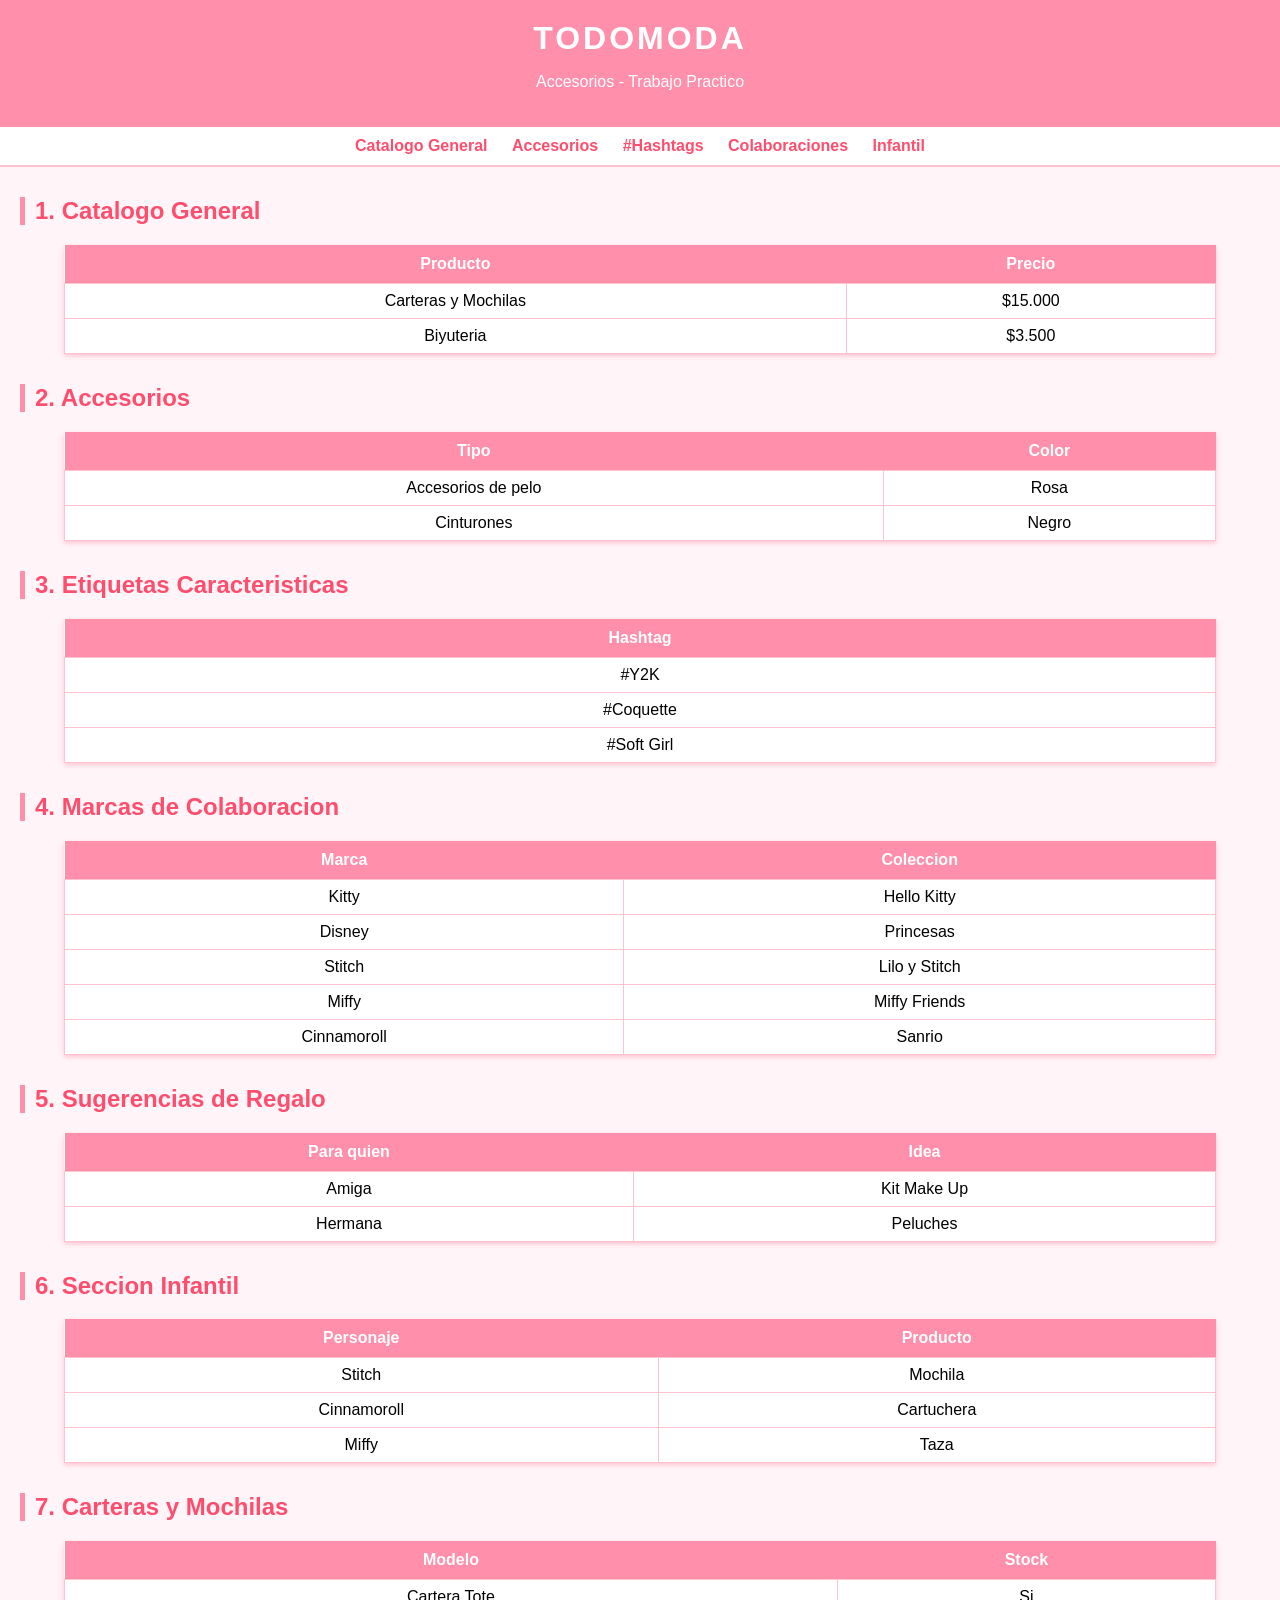
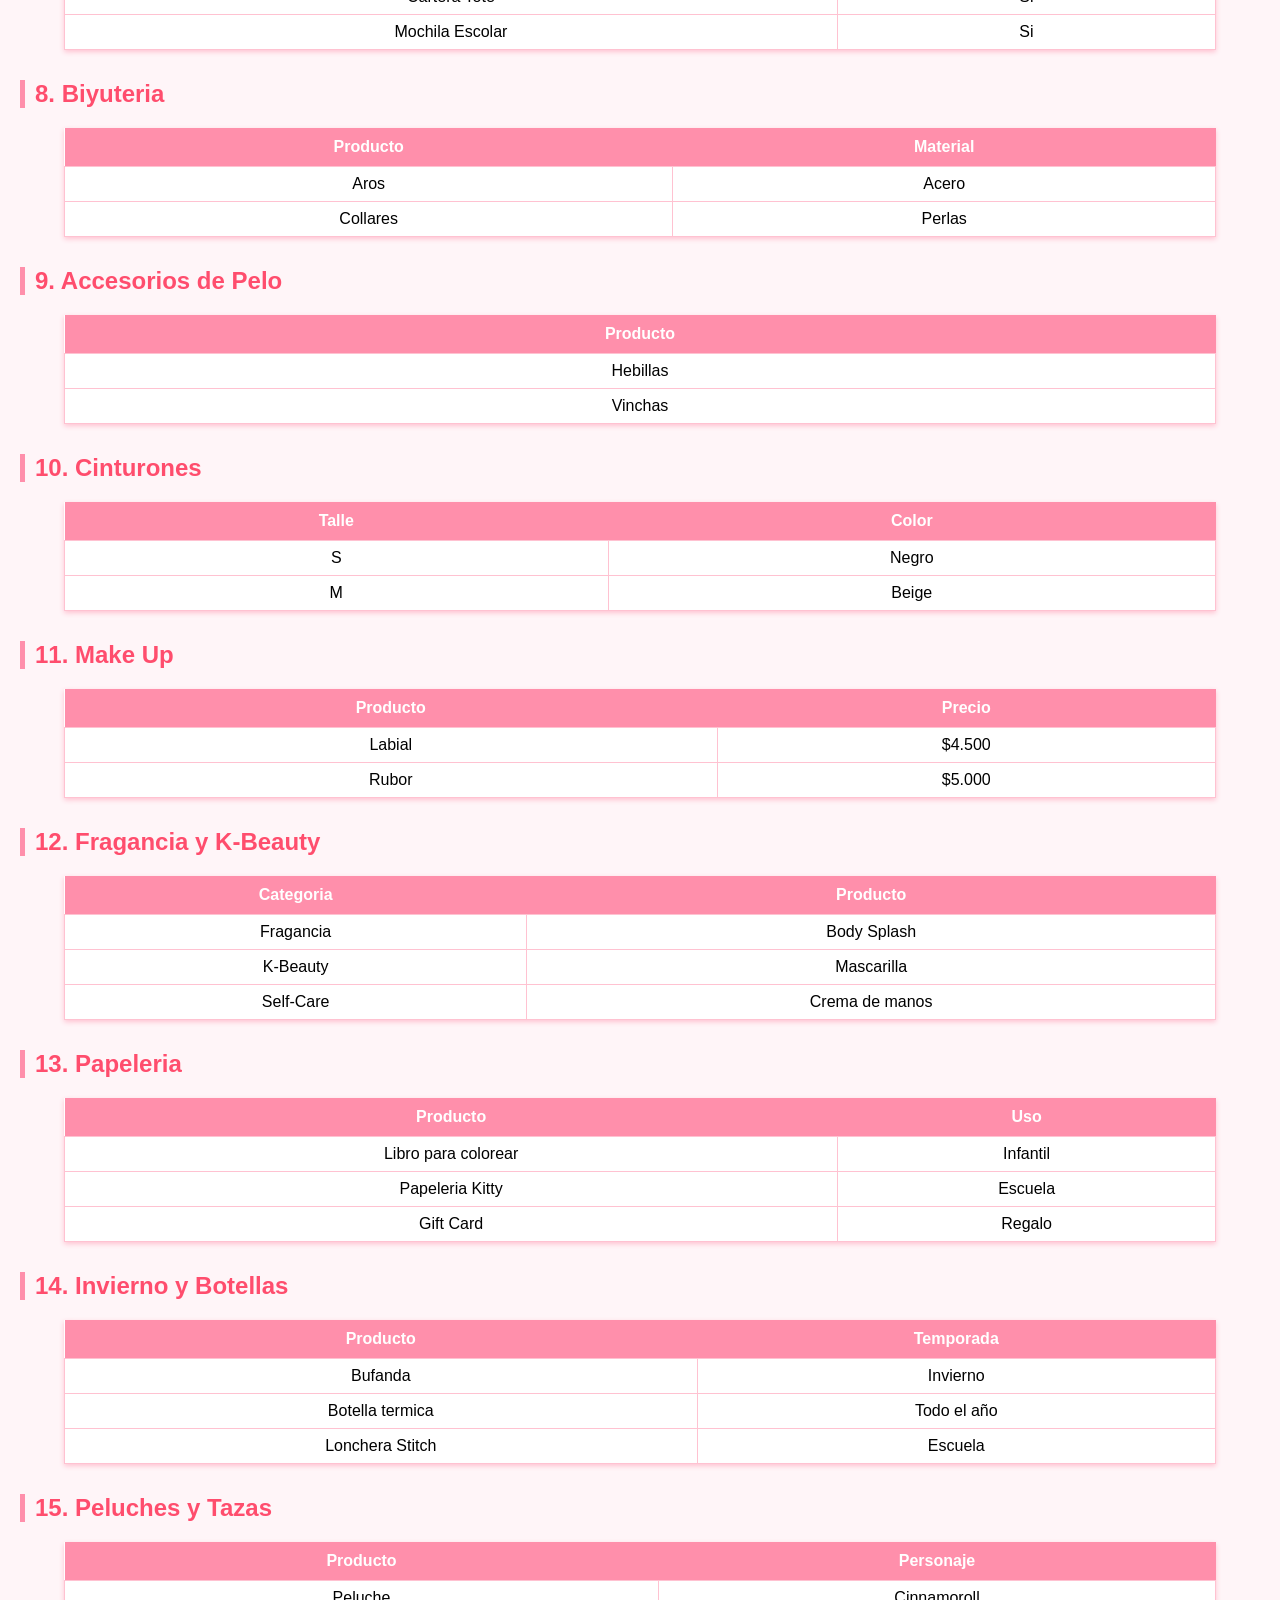
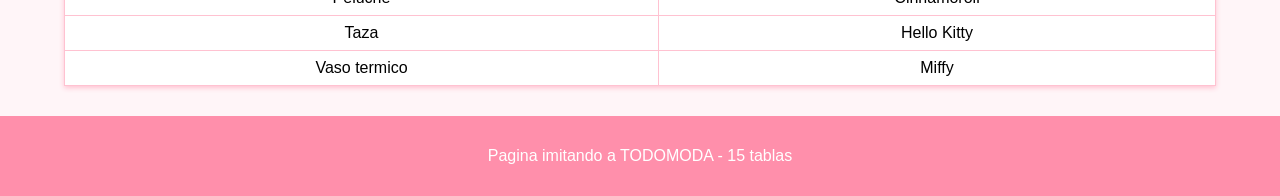
<file: login y register/index.html>
<!DOCTYPE html>
<html>
<head>
<meta charset="UTF-8">
<title>TODOMODA</title>
<link rel="stylesheet" href="estilo.css">
</head>
<body>

<header>
<h1>TODOMODA</h1>
<p>Accesorios - Trabajo Practico</p>
</header>

<nav>
<a href="#">Catalogo General</a>
<a href="#">Accesorios</a>
<a href="#">#Hashtags</a>
<a href="#">Colaboraciones</a>
<a href="#">Infantil</a>
</nav>

<h2>1. Catalogo General</h2>
<table>
<tr><th>Producto</th><th>Precio</th></tr>
<tr><td>Carteras y Mochilas</td><td>$15.000</td></tr>
<tr><td>Biyuteria</td><td>$3.500</td></tr>
</table>

<h2>2. Accesorios</h2>
<table>
<tr><th>Tipo</th><th>Color</th></tr>
<tr><td>Accesorios de pelo</td><td>Rosa</td></tr>
<tr><td>Cinturones</td><td>Negro</td></tr>
</table>

<h2>3. Etiquetas Caracteristicas</h2>
<table>
<tr><th>Hashtag</th></tr>
<tr><td>#Y2K</td></tr>
<tr><td>#Coquette</td></tr>
<tr><td>#Soft Girl</td></tr>
</table>

<h2>4. Marcas de Colaboracion</h2>
<table>
<tr><th>Marca</th><th>Coleccion</th></tr>
<tr><td>Kitty</td><td>Hello Kitty</td></tr>
<tr><td>Disney</td><td>Princesas</td></tr>
<tr><td>Stitch</td><td>Lilo y Stitch</td></tr>
<tr><td>Miffy</td><td>Miffy Friends</td></tr>
<tr><td>Cinnamoroll</td><td>Sanrio</td></tr>
</table>

<h2>5. Sugerencias de Regalo</h2>
<table>
<tr><th>Para quien</th><th>Idea</th></tr>
<tr><td>Amiga</td><td>Kit Make Up</td></tr>
<tr><td>Hermana</td><td>Peluches</td></tr>
</table>

<h2>6. Seccion Infantil</h2>
<table>
<tr><th>Personaje</th><th>Producto</th></tr>
<tr><td>Stitch</td><td>Mochila</td></tr>
<tr><td>Cinnamoroll</td><td>Cartuchera</td></tr>
<tr><td>Miffy</td><td>Taza</td></tr>
</table>

<h2>7. Carteras y Mochilas</h2>
<table>
<tr><th>Modelo</th><th>Stock</th></tr>
<tr><td>Cartera Tote</td><td>Si</td></tr>
<tr><td>Mochila Escolar</td><td>Si</td></tr>
</table>

<h2>8. Biyuteria</h2>
<table>
<tr><th>Producto</th><th>Material</th></tr>
<tr><td>Aros</td><td>Acero</td></tr>
<tr><td>Collares</td><td>Perlas</td></tr>
</table>

<h2>9. Accesorios de Pelo</h2>
<table>
<tr><th>Producto</th></tr>
<tr><td>Hebillas</td></tr>
<tr><td>Vinchas</td></tr>
</table>

<h2>10. Cinturones</h2>
<table>
<tr><th>Talle</th><th>Color</th></tr>
<tr><td>S</td><td>Negro</td></tr>
<tr><td>M</td><td>Beige</td></tr>
</table>

<h2>11. Make Up</h2>
<table>
<tr><th>Producto</th><th>Precio</th></tr>
<tr><td>Labial</td><td>$4.500</td></tr>
<tr><td>Rubor</td><td>$5.000</td></tr>
</table>

<h2>12. Fragancia y K-Beauty</h2>
<table>
<tr><th>Categoria</th><th>Producto</th></tr>
<tr><td>Fragancia</td><td>Body Splash</td></tr>
<tr><td>K-Beauty</td><td>Mascarilla</td></tr>
<tr><td>Self-Care</td><td>Crema de manos</td></tr>
</table>

<h2>13. Papeleria</h2>
<table>
<tr><th>Producto</th><th>Uso</th></tr>
<tr><td>Libro para colorear</td><td>Infantil</td></tr>
<tr><td>Papeleria Kitty</td><td>Escuela</td></tr>
<tr><td>Gift Card</td><td>Regalo</td></tr>
</table>

<h2>14. Invierno y Botellas</h2>
<table>
<tr><th>Producto</th><th>Temporada</th></tr>
<tr><td>Bufanda</td><td>Invierno</td></tr>
<tr><td>Botella termica</td><td>Todo el año</td></tr>
<tr><td>Lonchera Stitch</td><td>Escuela</td></tr>
</table>

<h2>15. Peluches y Tazas</h2>
<table>
<tr><th>Producto</th><th>Personaje</th></tr>
<tr><td>Peluche</td><td>Cinnamoroll</td></tr>
<tr><td>Taza</td><td>Hello Kitty</td></tr>
<tr><td>Vaso termico</td><td>Miffy</td></tr>
</table>

<footer>
<p>Pagina imitando a TODOMODA - 15 tablas</p>
</footer>

</body>
</html>
</file>
<file: login y register/estilo.css>
body {
  font-family: Arial, sans-serif;
  background-color: #fff5f8;
  margin: 0;
  padding: 0;
}

header {
  background-color: #ff8fab;
  color: white;
  text-align: center;
  padding: 20px;
}

header h1 {
  margin: 0;
  letter-spacing: 3px;
}

nav {
  background-color: white;
  text-align: center;
  padding: 10px;
  border-bottom: 2px solid #ffc2d1;
}

nav a {
  margin: 10px;
  text-decoration: none;
  color: #ff4d6d;
  font-weight: bold;
}

h2 {
  color: #ff4d6d;
  margin-left: 20px;
  margin-top: 30px;
  border-left: 5px solid #ff8fab;
  padding-left: 10px;
}

table {
  width: 90%;
  margin: 10px auto;
  background-color: white;
  border-collapse: collapse;
  box-shadow: 0px 2px 5px #ffc2d1;
}

th {
  background-color: #ff8fab;
  color: white;
  padding: 10px;
}

td {
  padding: 8px;
  text-align: center;
  border: 1px solid #ffc2d1;
}

tr:hover {
  background-color: #fff0f3;
}

footer {
  background-color: #ff8fab;
  color: white;
  text-align: center;
  padding: 15px;
  margin-top: 30px;
}

/* Estilos exclusivos de formulario.html.
   Todo está acotado a la clase .pagina-registro (puesta en el <body>)
   para que no afecte a otros archivos HTML de tu proyecto. */

.pagina-registro {
  --fondo: #eef2f6;
  --tarjeta: #ffffff;
  --texto: #1c2733;
  --suave: #5b6b7b;
  --borde: #c9d3dd;
  --acento: #1f5fbf;
  --error: #b42318;
  --ok: #1a7f4b;

  margin: 0;
  min-height: 100vh;
  display: grid;
  place-items: center;
  padding: 24px;
  background: var(--fondo);
  color: var(--texto);
  font-family: system-ui, -apple-system, "Segoe UI", Roboto, sans-serif;
}

.pagina-registro *,
.pagina-registro *::before,
.pagina-registro *::after {
  box-sizing: border-box;
}

.pagina-registro form {
  width: 100%;
  max-width: 420px;
  background: var(--tarjeta);
  padding: 32px;
  border-radius: 12px;
  border: 1px solid var(--borde);
}

.pagina-registro h1 {
  margin: 0 0 4px;
  font-size: 1.5rem;
}

.pagina-registro .sub {
  margin: 0 0 24px;
  color: var(--suave);
  font-size: 0.95rem;
}

.pagina-registro .fila {
  display: flex;
  gap: 12px;
}

.pagina-registro .fila .campo {
  flex: 1;
  min-width: 0;
}

.pagina-registro .campo {
  margin-bottom: 16px;
}

.pagina-registro label {
  display: block;
  margin-bottom: 6px;
  font-size: 0.9rem;
  font-weight: 600;
}

.pagina-registro input {
  width: 100%;
  padding: 10px 12px;
  font: inherit;
  color: var(--texto);
  background: #fff;
  border: 1px solid var(--borde);
  border-radius: 8px;
}

.pagina-registro input:focus-visible {
  outline: 3px solid rgba(31, 95, 191, 0.35);
  border-color: var(--acento);
}

.pagina-registro .ayuda {
  margin: 6px 0 0;
  font-size: 0.8rem;
  color: var(--suave);
}

.pagina-registro #mensaje {
  min-height: 1.2em;
  margin: 0 0 12px;
  font-size: 0.9rem;
}

.pagina-registro #mensaje.error {
  color: var(--error);
}

.pagina-registro #mensaje.ok {
  color: var(--ok);
}

.pagina-registro button {
  width: 100%;
  padding: 12px;
  font: inherit;
  font-weight: 600;
  color: #fff;
  background: var(--acento);
  border: 0;
  border-radius: 8px;
  cursor: pointer;
}

.pagina-registro button:hover {
  background: #184e9c;
}

.pagina-registro button:focus-visible {
  outline: 3px solid rgba(31, 95, 191, 0.35);
  outline-offset: 2px;
}

@media (max-width: 440px) {
  .pagina-registro .fila {
    flex-direction: column;
    gap: 0;
  }

  .pagina-registro form {
    padding: 24px;
  }
}
</file>
